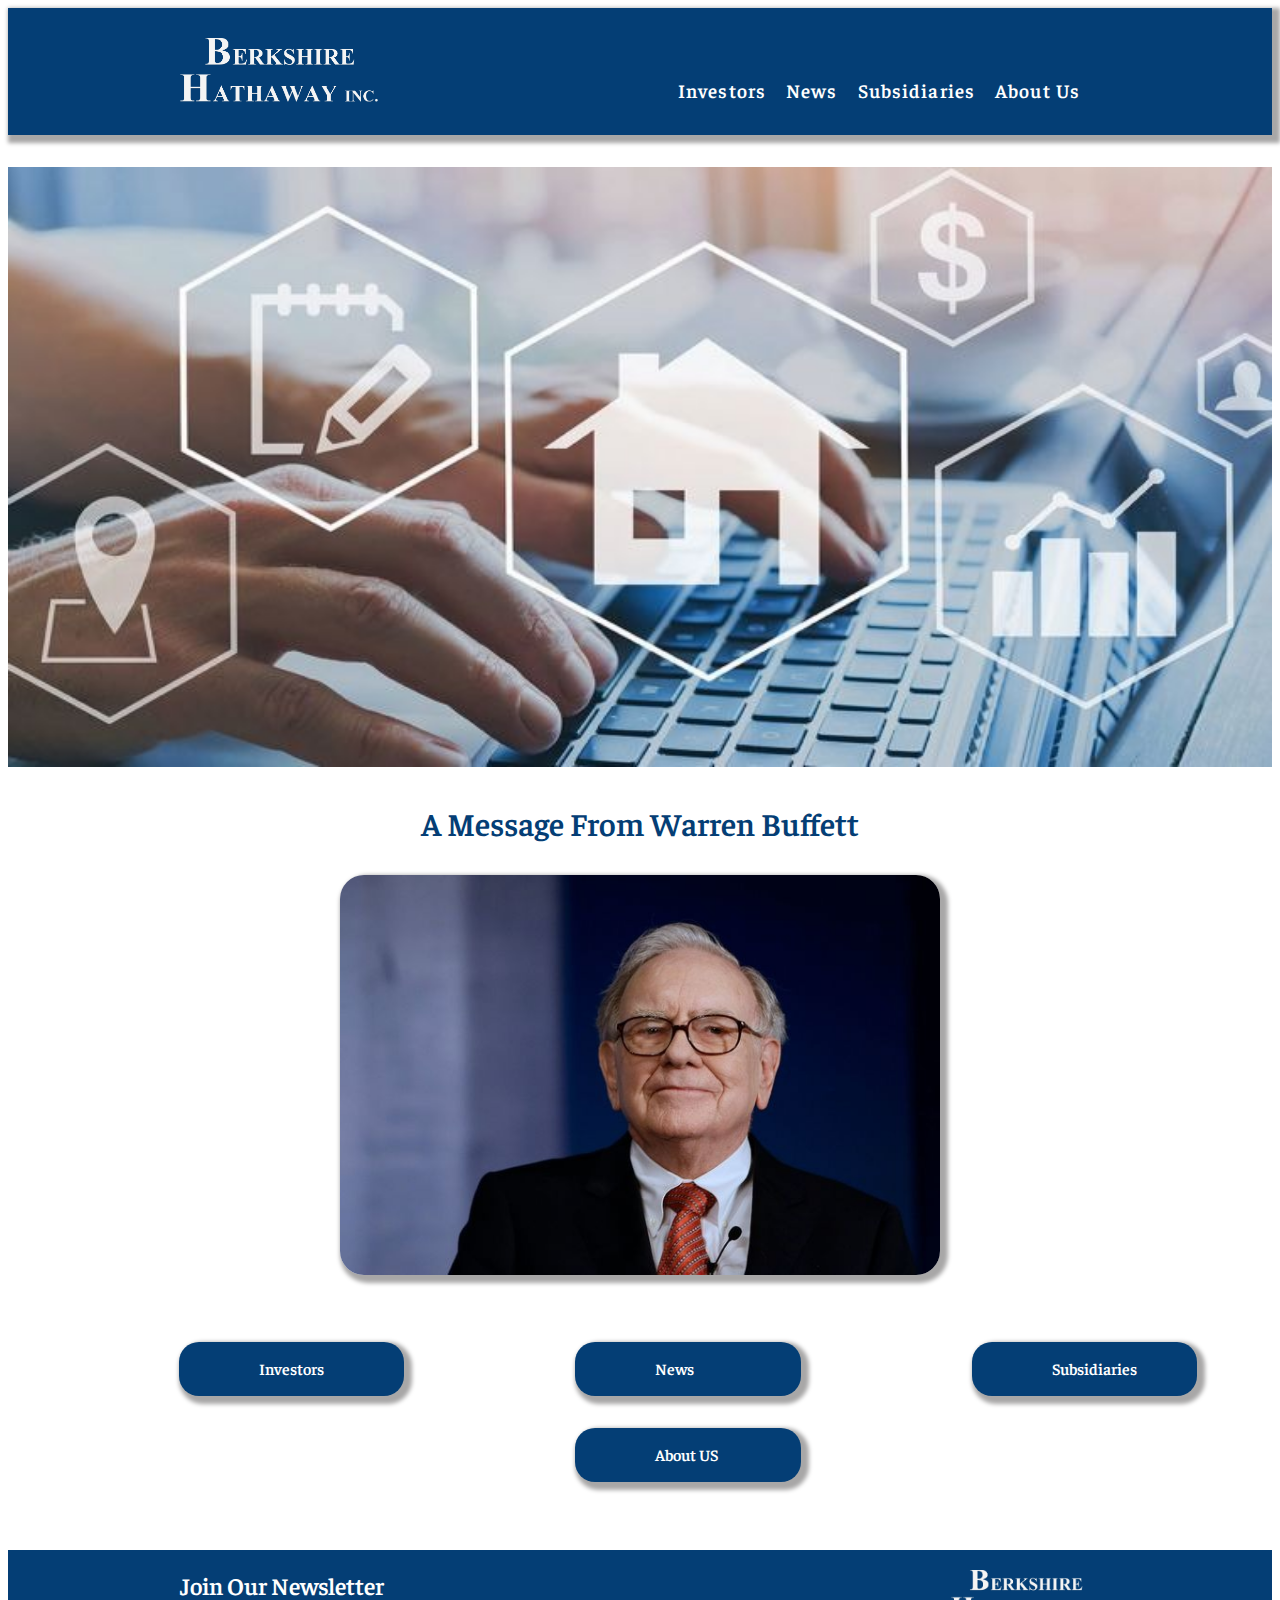
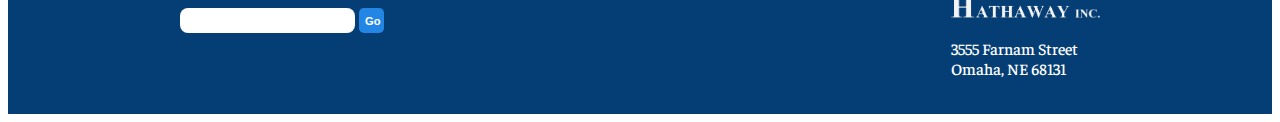
<file: index.html>
<!doctype html>
<html>
<head>
<meta charset="UTF-8">
<meta name="viewport" content="width=device-width, initial-scale=1">
	<link rel="stylesheet" href="style/styles.css">
<title>Your Name Here</title>
</head>

<body>
	<header>
	  <div class="container">
		<a href="index.html"><img src="image/bhlogo.png" alt="logo"></a>
		<nav>
		  <div class="sandwich-menu">
			<div class="line"></div>
			<div class="line"></div>
			<div class="line"></div>
		  </div>
		  <ul class="menu">
			<li><a href="investors.html">Investors</a></li>
			<li><a href="news.html">News</a></li>
			<li><a href="subsidiaries.html">Subsidiaries</a></li>
			<li><a href="#">About Us</a></li>
		  </ul>
		</nav>
	  </div>
	</header>
  
	<script src="java/script.js"></script>

	<section>
		<Img class="headerpic" src="image/headermain.jpeg">
	</section>

	<section class="message">
		<h2>A Message From Warren Buffett</h2>

		<a href="#"> <Img src="image/warrenbuffett.jpeg"></a>
	</section>

	<section class="secondlinks">

		<a href="investors.html">Investors</a>
		<a href="news.html">News</a>
		<a href="subsidiaries.html">Subsidiaries</a>
		<a href="#">About US</a>

	</section>

	<footer>
	   
		<div class="container">
			<div class="newsletter">
				<form>
					
					<h2>Join Our Newsletter</h2>
				<input type="email" placeholder="" />
					<input type="submit" value="Go" />
				</form>
			</div>
	   
	   <div class="info">
		   <img src="image/bhlogo.png">
		   
		   <div class="address">
		   <p>3555 Farnam Street <br>Omaha, NE 68131 </p> 
		
		</div>
	   </div>
	  
			
	   </div>
	</footer>

  </body>
</html>
</file>
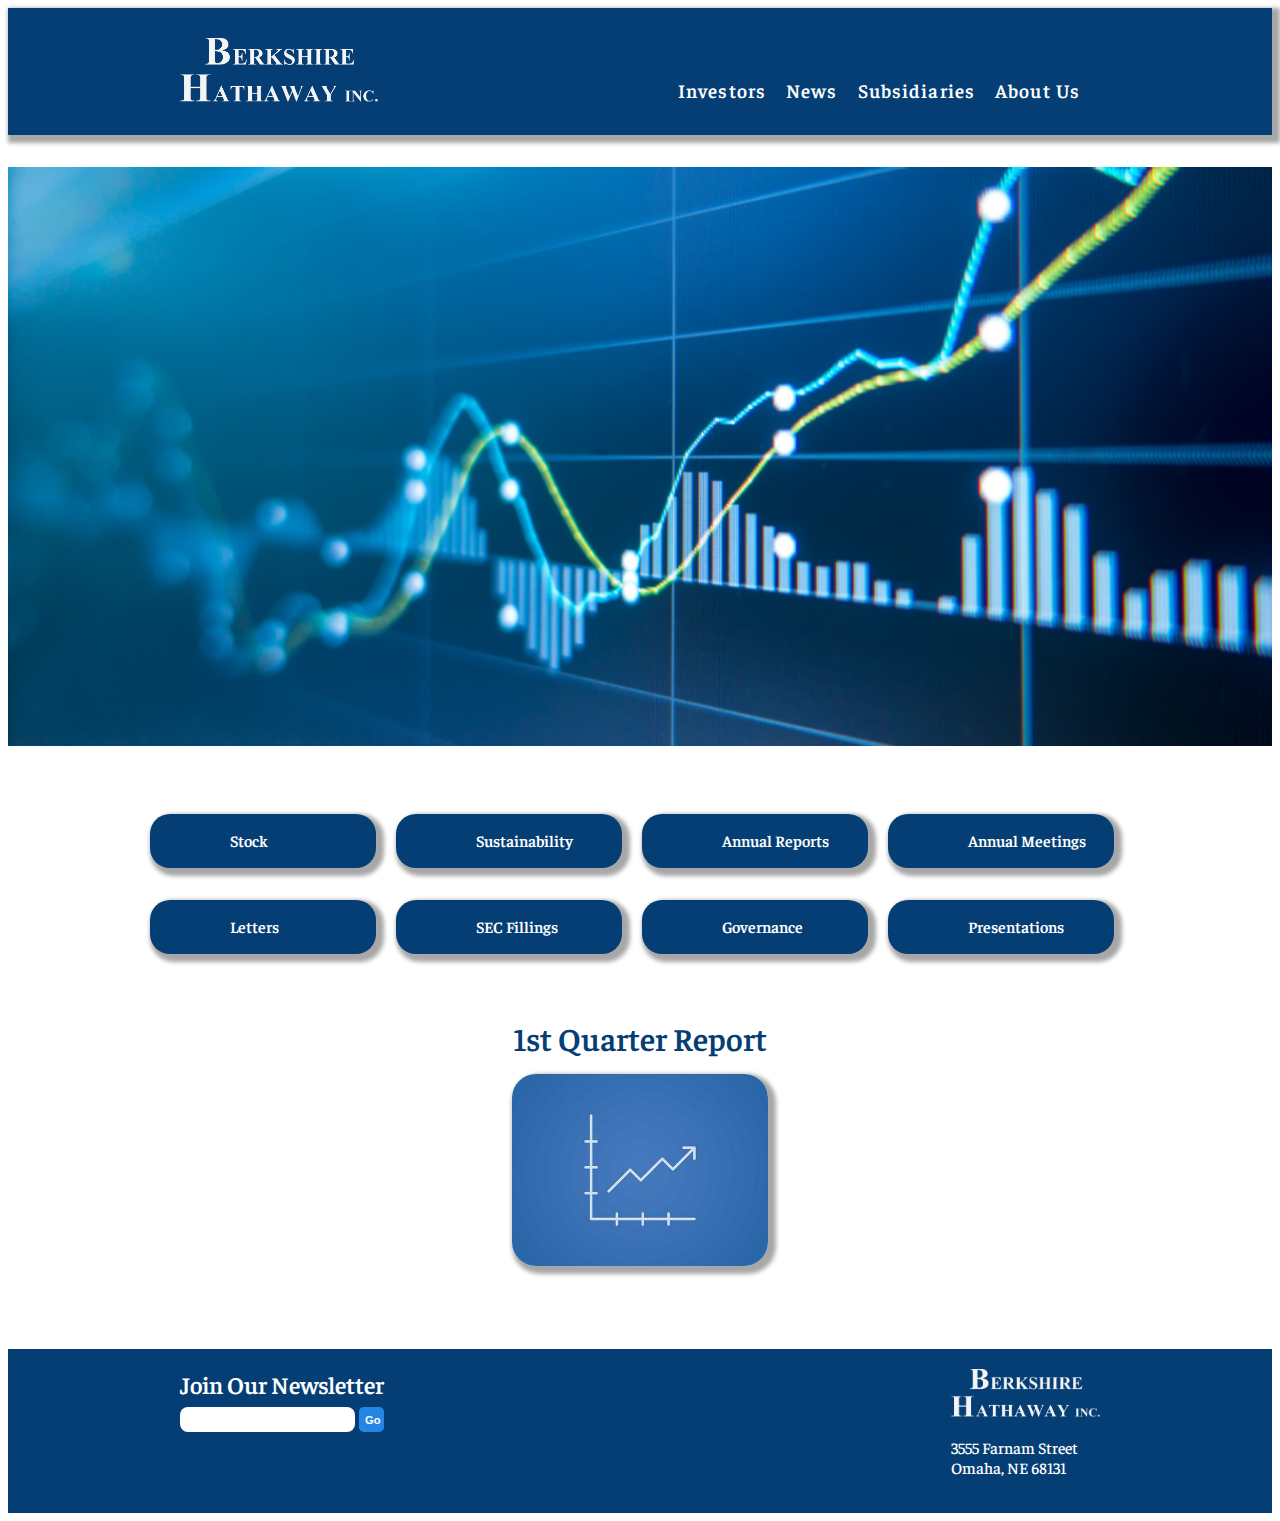
<file: investors.html>
<!doctype html>
<html>
<head>
<meta charset="UTF-8">
<meta name="viewport" content="width=device-width, initial-scale=1">
	<link rel="stylesheet" href="style/styles.css">
<title>Your Name Here</title>
</head>

<body>
	<header>
	  <div class="container">
		<a href="index.html"><img src="image/bhlogo.png" alt="logo"></a>
		<nav>
		  <div class="sandwich-menu">
			<div class="line"></div>
			<div class="line"></div>
			<div class="line"></div>
		  </div>
		  <ul class="menu">
			<li><a href="investors.html">Investors</a></li>
			<li><a href="news.html">News</a></li>
			<li><a href="subsidiaries.html">Subsidiaries</a></li>
			<li><a href="#">About Us</a></li>
		  </ul>
		</nav>
	  </div>
	</header>
  
	<script src="java/script.js"></script>
<section>
	<img class="investheader" src="image/investorheader.png" alt="Investor Header">
</section>

<section class="investorlinks">

	<div class="linksinvestor">
	<a href="#">Stock</a>
	<a href="#">Sustainability</a>
	<a href="#">Annual Reports</a>
	<a href="#">Annual Meetings</a>
</div>
<div class="linksinvestor">
	<a href="#">Letters</a>
	<a href="#">SEC Fillings</a>
	<a href="#">Governance</a>
	<a href="#">Presentations</a>
</div>
</section>

<section class="report">
	<h2>1st Quarter Report</h2>

	<a href="#"> <Img src="image/investorreport.png"></a>
</section>


	<footer>
	   
		<div class="container">
			<div class="newsletter">
				<form>
					
					<h2>Join Our Newsletter</h2>
				<input type="email" placeholder="" />
					<input type="submit" value="Go" />
				</form>
			</div>
	   
	   <div class="info">
		   <img src="image/bhlogo.png">
		   
		   <div class="address">
		   <p>3555 Farnam Street <br>Omaha, NE 68131 </p> 
		
		</div>
	   </div>
	  
			
	   </div>
	</footer>

  </body>
</html>
</file>
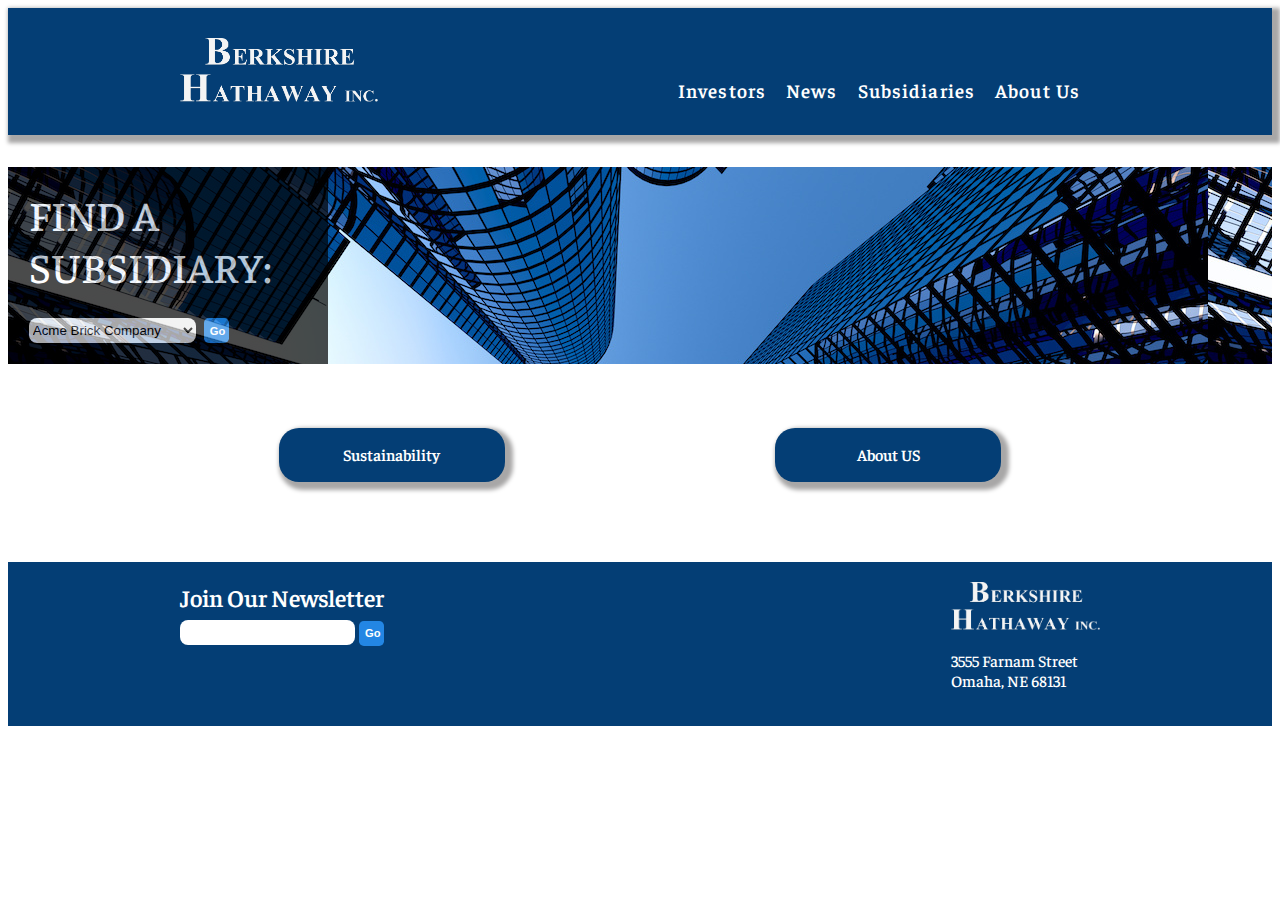
<file: subsidiaries.html>
<!doctype html>
<html>
<head>
<meta charset="UTF-8">
<meta name="viewport" content="width=device-width, initial-scale=1">
	<link rel="stylesheet" href="style/styles.css">
<title>Your Name Here</title>
</head>

<body>
	<header>
	  <div class="container">
		<a href="index.html"><img src="image/bhlogo.png" alt="logo"></a>
		<nav>
		  <div class="sandwich-menu">
			<div class="line"></div>
			<div class="line"></div>
			<div class="line"></div>
		  </div>
		  <ul class="menu">
			<li><a href="investors.html">Investors</a></li>
			<li><a href="news.html">News</a></li>
			<li><a href="subsidiaries.html">Subsidiaries</a></li>
			<li><a href="#">About Us</a></li>
		  </ul>
		</nav>
	  </div>
	</header>
  
	<script src="java/script.js"></script>

	<section>
		<div class="subheader" style="background-image: url(image/subsidiaries.png);">
			<div class="companies">
				<form action="/action_page.php">
					<label for="subs">Find a Subsidiary:</label>
					<select id="subs" name="subs">
					  <option value="Acme Brick Company">Acme Brick Company</option>
					  <option value="Alleghany Corporation">Alleghany Corporation</option>
					  <option value="Ben Bridge Jeweler">Ben Bridge Jeweler</option>
					  <option value="Benjamin Moore & Co.">Benjamin Moore & Co.</option>
					  <option value="Berkshire Hathaway Automotive">Berkshire Hathaway Automotive</option>
					  <option value="Berkshire Hathaway Energy Company.">Berkshire Hathaway Energy Company</option>
					  <option value="Berkshire Hathaway GUARD Insurance Companies">Berkshire Hathaway GUARD Insurance Companies</option>
					  <option value="BoatU.S.">BoatU.S.</option>
					  <option value="More...">More...</option>
					</select>
					<input type="submit" value="Go">
				  </form>
			</div>
		
		</div>
	</div>
	</section>

	<section class="sublinks">
		<a href="#">Sustainability</a>
		<a href="#">About US</a>
	</section>



	<footer>
	   
		<div class="container">
			<div class="newsletter">
				<form>
					
					<h2>Join Our Newsletter</h2>
				<input type="email" placeholder="" />
					<input type="submit" value="Go" />
				</form>
			</div>
	   
	   <div class="info">
		   <img src="image/bhlogo.png">
		   
		   <div class="address">
		   <p>3555 Farnam Street <br>Omaha, NE 68131 </p> 
		
		</div>
	   </div>
	  
			
	   </div>
	</footer>

  </body>
</html>
</file>
<file: style/styles.css>
/* This will effect everything from 0 to 576px */
@import url('https://fonts.googleapis.com/css2?family=Faustina:wght@400;500;600&display=swap');


*{
    box-sizing: border-box;
}

.container {
  max-width: 960px;
  margin: 0 auto;
  padding: 1.25rem;
  display: flex;
  justify-content: space-between;
  
}

header {
  background-color: #043E75;
  color: #fff;
  padding: .62rem 0;
  box-shadow: .25rem .25rem .25rem .25rem #a8a7a7;
}
header img{
  max-height: 3rem;
}

.headerpic{
  width: 100%;
max-height: 12.5rem;
margin: 2rem 0;
}

h1 {
  margin: 0;
  display: inline;
}


h2{
  font-family: 'Faustina', serif;
  font-weight: 600;
  color: #043E75;
  justify-content: center;
  margin: 0;
}

p{
  font-family: 'Faustina', serif;
  font-weight: 500;
  color: #fff;

}

a {
  font-family: 'Faustina', serif;
  font-weight: 600;
  color: #fff;
  
}

.message{
  display: flex;
  flex-direction: column;
  justify-content: center;
  align-items: center;
}

.message img {
  width: 100%;
  max-height: 16.68rem;
  margin: 2rem 0;
  border-radius: .5rem;
  box-shadow: .25rem .25rem .25rem .25rem #a8a7a7;
}

nav ul {
  list-style: none;
  margin: 0;
  padding: 0;
  display: flex;
  align-items: center;
}

nav ul li {
  margin-right: 1.25rem;
}

nav ul li a {
  color: #fff;
  text-decoration: none;
}

.sandwich-menu {
  display: flex;
  flex-direction: column;
  cursor: pointer;
  margin-top: 1rem;
}

.line {
  width: 1.87rem;
  height: .18rem;
  background-color: #2386E4;
  margin: .18rem;
  transition: transform 0.3s ease, opacity 0.3s ease;
  border-end-end-radius: 3rem;
  border-bottom-left-radius: 3rem;
}

.line:nth-child(2){
  width: 1.56rem;
  height: .18rem;
  background-color: #2386E4;
  margin: .18rem;
  transition: transform 0.3s ease, opacity 0.3s ease;
  border-end-end-radius: 3rem;
  border-bottom-left-radius: 3rem;

}
.line:nth-child(3){
  width: 1.25rem;
  height: .18rem;
  background-color: #2386E4;
  margin: .18rem;
  transition: transform 0.3s ease, opacity 0.3s ease;
  border-end-end-radius: 3rem;
  
 

}

.menu {
  display: none;
  
 
}


.menu a:hover{

  width:16.81rem;
  padding: .7rem;
  height: 6.5rem;
  background: rgb(4,62,117);
background: linear-gradient(180deg, rgba(4,62,117,1) 0%, rgba(1,44,85,1) 100%);
  border-radius: 1.25rem;
}


.menu.active {
  display: flex;
  flex-direction: column;
  align-items: center;
}

.sandwich-menu .line {
  transition: transform 0.3s ease, opacity 0.3s ease;
}

.sandwich-menu.active .line:nth-child(1) {
  transform: rotate(45deg) translate(5px, 5px);
}

.sandwich-menu.active .line:nth-child(2) {
  opacity: 0;
}

.sandwich-menu.active .line:nth-child(3) {
  transform: rotate(-45deg) translate(7px, -6px);
}

.secondlinks{
  display: flex;
  flex-direction: column;
  justify-content: center;
  align-items: center;
}

.secondlinks a{
  font-family: 'Faustina', serif;
  text-decoration: none;
  display: flex;
  justify-content: center;
  width: 9rem;
  height: 3.37rem;
  background-color: #043E75;
  margin-top: 2rem;
  
  padding-top: 1rem;
  border-radius: 1.25rem;
  box-shadow: 4px 4px 4px 4px #a8a7a7;

}

.info img {
  max-height: 3rem;
}

.newsletter h2{
  margin: 0;
  padding: 0;
  font-size: 1rem;
  color: #fff;
}
 
input[type="email"]{
  width: 60%;
  padding: 0;
  margin-top:.5rem;
  border-style: none;
  height: 1.56rem;
  border-radius: .5rem;
  
}
input[type="submit"]{
  background-color: #2386E4;
  border-radius: .3rem;
  border: none;
  height:1.56rem;
  width: 1.56rem;
  font-size: .7rem;
  font-weight: 600;
  color: #fff;
}

footer{
  background-color: #043E75;
  margin-top: 5rem;
}


/* Investors Page */


.investheader{
  margin: 2rem 0;
width: 100%;
  
}

.investorlinks{
 display: flex;
 justify-content: center;
}

.investorlinks a{
  font-family: 'Faustina', serif;
  text-decoration: none;
  display: flex;
  justify-content:space-around;
  width: 9rem;
  height: 3.37rem;
  background-color: #043E75;
  margin-top: 2rem;
  margin-left: 1rem;
  padding-top: 1rem;
  border-radius: 1.25rem;
  box-shadow: .25rem .25rem .25rem .25rem #a8a7a7;
}

.report img{
  
max-width: 256px;
  box-shadow: .25rem .25rem .25rem .25rem #a8a7a7;
  border-radius: 1.5rem;
  

}

.report a{
  margin: 0;
  padding: 0;
}
.report{
  display: flex;
  flex-direction: column;
  justify-content: center;
  align-items: center;
}

.report h2{
margin: 4rem 0 1rem 0;
padding: 0;
}


/* News Page */


.newsheader{
  margin: 2rem 0;
width: 100%;
  
}

.newsreport a{
  margin: 0;
  padding: 0;
}
.newsreport{
  display: flex;
  flex-direction: column;
  justify-content: space-evenly;
  align-items: center;
}

.newsreport h2{
margin: 2rem 0 1rem 0;
padding: 0;
}

.newsreport img{
  height: 150px;
 width: 256px;
    box-shadow: .25rem .25rem .25rem .25rem #a8a7a7;
    border-radius: 1.5rem;
}

/* Subsidiaries Page */


.subheader{
  margin: 2rem 0;
width: 100%;
max-height: 450px;
  
}

.companies{
  font-family: 'Faustina', serif;
  background-color: #000;
  color: #fff;
  font-size: 2.6rem;
  font-weight: 500;
  text-transform: uppercase;
  opacity: 70%;
  height: inherit;
  width: 20rem;
  padding: 1.3rem;
}

#subs{
  width: 60%;
  padding: 0;
  margin-top:.5rem;
  border-style: none;
  height: 1.56rem;
  border-radius: .5rem;
}

.sublinks{
  display: flex;
  flex-direction: column;
  justify-content: center;
  align-items: center;
}

.sublinks a{
  font-family: 'Faustina', serif;
  text-decoration: none;
  display: flex;
  justify-content: center;
  width: 14.12rem;
  height: 3.37rem;
  background-color: #043E75;
  margin-top: 2rem;
  padding-top: 1rem;
  border-radius: 1.25rem;
  box-shadow: .25rem .25rem .25rem .25rem #a8a7a7;
}


/* Media Queries */
@media (min-width: 576px) /* for mobile */{

  header img{
    max-height: 4rem;
  }

  .headerpic{
    width: 100%;
    max-height: 285px;
    margin: 2rem 0;
    }

  .message img {

    max-height: 380px;
    margin: 2rem 0;
    border-radius: 1.5rem;
  }

  

  

}
@media (min-width:768px) /* for tablets */{
  .sandwich-menu {
    display: none;
  }

  nav ul {
    display: flex;
    margin-top: 2.5rem;
    letter-spacing: .07rem;
    

    
  }

  .menu {
    display: flex;
  }

  

  .headerpic{
    width: 100%;
    max-height: 600px;
    margin: 2rem 0;
    }

  .message img {

    max-height: 800px;
    max-width: 600px;
    border-radius: 1.5rem;
  }

  .secondlinks{
    max-height: 10rem;
    display:flex;
   flex-direction:row;
   flex-wrap: wrap;
   

   

  }

  .secondlinks a{

    margin-left:6rem;
      display: inline-block;
      width: 14.12rem;
    height: 3.37rem;
    justify-content:space-evenly;
    padding-left: 5rem;
    

  }
  h2{
    font-size: 2rem;
    
  }
  input[type="email"]{
    width: 85%;
    height: 1.56rem;
    border-radius: .5rem;
    
  }
  
  .newsletter h2{
  
    font-size: 1.5rem;
    
  }

  .investorlinks{
    display: inline;
    padding: 0;
    align-items: center;
    
  }

  .linksinvestor{
    margin-left:10%;
  }

  .investorlinks a{
    display: inline-block;
    width: 14.12rem;
  height: 3.37rem;
  justify-content:space-evenly;
  padding-left: 5rem;

  }

  .newsreport{

    display: flex;
    flex-direction: row;
  }
.newssections{
  padding: 0;
  margin: 0;
}
 
.sublinks{
  flex-direction: row;
  justify-content: space-evenly;
}
  
}



@media (min-width: 992px) /* for laptops */{

  
    .secondlinks {
      justify-content: space-evenly;
     
    }

    .menu{
      font-size: larger;
    }

    
}


@media (min-width: 1440px) /* for desktops */{

}
</file>
